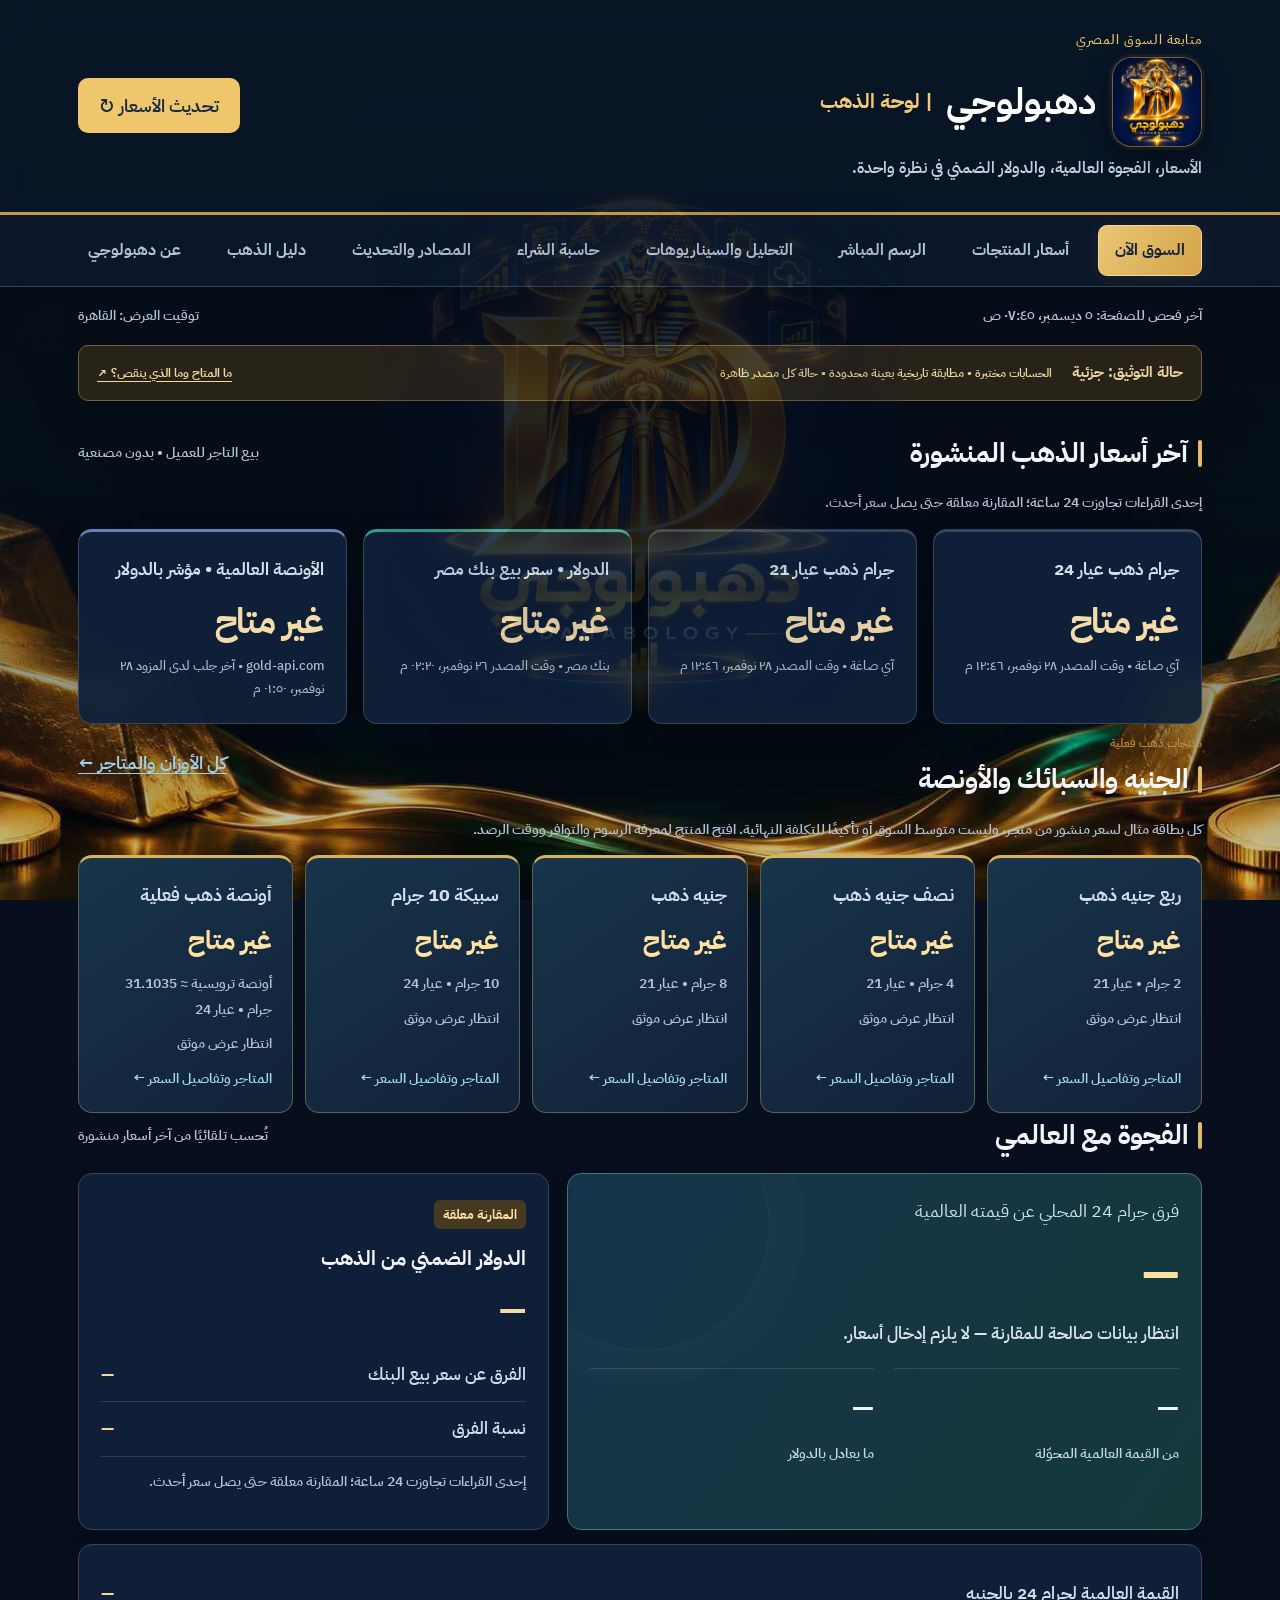
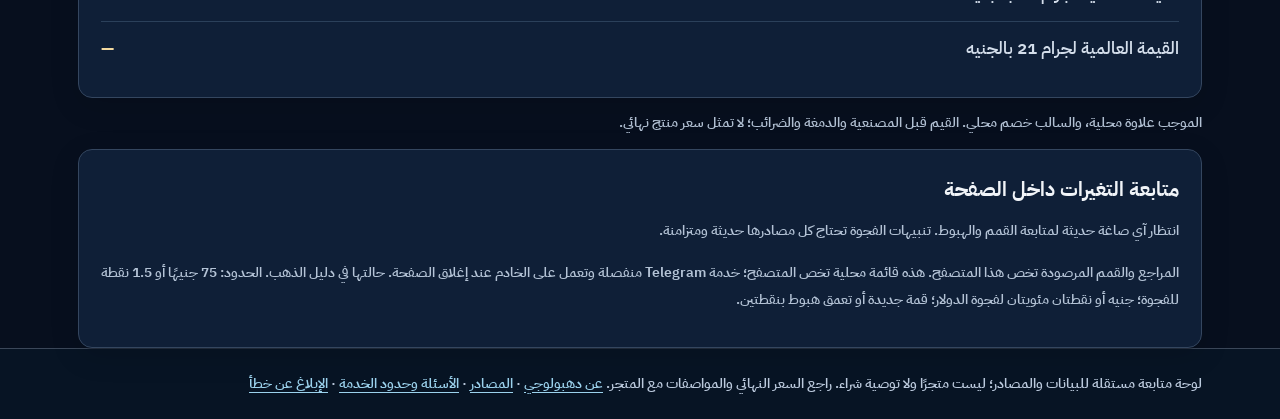
<file: index.html>
<!DOCTYPE html><html lang="ar" dir="rtl"><head><meta charset="utf-8"><meta name="viewport" content="width=device-width,initial-scale=1"><title>لوحة الذهب | أسعار الذهب والسبائك والجنيه في مصر</title>
<meta name="description" content="تابع أسعار الذهب في مصر، وربع ونصف الجنيه والجنيه الذهب والسبائك والأونصة، مع مصادر الأسعار والمصنعية وحالة التوثيق والتحديث.">
<link rel="canonical" href="https://ahmedmah1989.github.io/gold-board/">
<meta property="og:title" content="لوحة الذهب | الأسعار والمنتجات والمصادر">
<meta property="og:description" content="سعر الذهب، منتجات حقيقية بأوزانها، وتحليل واضح مع وقت كل مصدر وحدود البيانات.">
<meta property="og:type" content="website"><meta property="og:locale" content="ar_EG"><meta property="og:url" content="https://ahmedmah1989.github.io/gold-board/">
<meta property="og:image" content="https://ahmedmah1989.github.io/gold-board/assets/gold-background.jpg">
<meta name="theme-color" content="#0b1729">
<link rel="stylesheet" href="design.css?v=all-tabs-watermark10"><link rel="stylesheet" href="dark.css?v=about1"><link rel="stylesheet" href="products.css?v=public1"></head><body>
<div class="dahabology-viewport-watermark" aria-hidden="true"><img src="assets/dahabology-original.png" alt="" decoding="async"></div>
<header><div class="wrap head"><div><div class="eyebrow">متابعة السوق المصري</div><div class="dahabology-identity"><span class="dahabology-logo-frame"><img src="assets/dahabology-original.png" alt="شعار دهبولوجي الأصلي" width="78" height="78"></span><h1>دهبولوجي <span style="font-size:.55em;color:var(--gold-bright)">| لوحة الذهب</span></h1></div><p>الأسعار، الفجوة العالمية، والدولار الضمني في نظرة واحدة.</p></div><button id="refresh" type="button">تحديث الأسعار ↻</button></div></header>
<nav aria-label="أقسام المنصة"><div class="wrap" role="tablist" aria-label="مساحات العمل"><a href="#market" role="tab" data-tab="market" id="tab-market" aria-controls="panel-market">السوق الآن</a><a href="#products" role="tab" data-tab="products" id="tab-products" aria-controls="panel-products">أسعار المنتجات</a><a href="#live" role="tab" data-tab="live" id="tab-live" aria-controls="panel-live">الرسم المباشر</a><a href="#analysis" role="tab" data-tab="analysis" id="tab-analysis" aria-controls="panel-analysis">التحليل والسيناريوهات</a><a href="#calculator" role="tab" data-tab="calculator" id="tab-calculator" aria-controls="panel-calculator">حاسبة الشراء</a><a href="#sources" role="tab" data-tab="sources" id="tab-sources" aria-controls="panel-sources">المصادر والتحديث</a><a href="#guide" role="tab" data-tab="guide" id="tab-guide" aria-controls="panel-guide">دليل الذهب</a><a href="#about" role="tab" data-tab="about" id="tab-about" aria-controls="panel-about">عن دهبولوجي</a></div></nav>
<main class="wrap"><div class="status" role="status" aria-live="polite"><span id="fetchStatus">تحميل الأسعار تلقائيًا…</span><span>توقيت العرض: القاهرة</span></div>
<div class="coverage-strip"><b>حالة التوثيق: جزئية</b><span>الحسابات مختبرة • مطابقة تاريخية بعينة محدودة • حالة كل مصدر ظاهرة</span><a href="#coverage">ما المتاح وما الذي ينقص؟ ↗</a></div><div id="panel-market" data-panel="market" role="tabpanel" aria-labelledby="tab-market"><section id="prices"><div class="section-head"><h2>آخر أسعار الذهب المنشورة</h2><span class="small">بيع التاجر للعميل • بدون مصنعية</span></div><p id="marketFreshness" class="notice" role="status">فحص أوقات المصادر…</p><div class="cards">
<article class="card"><div class="label">جرام ذهب عيار 24</div><div class="number" id="price24">—</div><div class="source-time" id="time24">آي صاغة • في انتظار المصدر</div></article>
<article class="card"><div class="label">جرام ذهب عيار 21</div><div class="number" id="price21">—</div><div class="source-time" id="time21">آي صاغة • في انتظار المصدر</div></article>
<article class="card"><div class="label">الدولار • سعر بيع بنك مصر</div><div class="number" id="priceBank">—</div><div class="source-time" id="timeBank">سعر النقد المنشور • في انتظار المصدر</div></article>
<article class="card"><div class="label">الأونصة العالمية • مؤشر بالدولار</div><div class="number" id="priceOunce">—</div><div class="source-time" id="timeOunce">في انتظار المصدر</div></article></div></section>
<section id="retailOverview"><div class="section-head"><div><span class="eyebrow">منتجات ذهب فعلية</span><h2>الجنيه والسبائك والأونصة</h2></div><a href="#products">كل الأوزان والمتاجر ←</a></div><p class="notice">كل بطاقة مثال لسعر منشور من متجر، وليست متوسط السوق أو تأكيدًا للتكلفة النهائية. افتح المنتج لمعرفة الرسوم والتوافر ووقت الرصد.</p><div id="productSummary" class="product-summary-grid" aria-live="polite"><p class="notice">تحميل أسعار المنتجات من صفحات المتاجر…</p></div></section><section id="comparison"><div class="section-head"><h2>الفجوة مع العالمي</h2><span class="small">تُحسب تلقائيًا من آخر أسعار منشورة</span></div><div class="compare">
<article class="box hero"><h3>فرق جرام 24 المحلي عن قيمته العالمية</h3><div class="number" id="gapEGP">—</div><p id="gapMeaning">جاري تجهيز المقارنة تلقائيًا…</p><div class="stats"><div class="stat"><b id="gapPercent">—</b><span class="muted">من القيمة العالمية المحوّلة</span></div><div class="stat"><b id="gapUSD">—</b><span class="muted">ما يعادل بالدولار</span></div></div></article>
<article class="box"><span class="badge" id="qualityBadge">التحقق من المصادر</span><h3>الدولار الضمني من الذهب</h3><div class="number" id="implied">—</div><div class="line"><span>الفرق عن سعر بيع البنك</span><b id="fxGap">—</b></div><div class="line"><span>نسبة الفرق</span><b id="fxPercent">—</b></div><p class="notice" id="qualityText">تظهر حالة التوقيت فور وصول البيانات.</p></article></div>
<div class="box" style="margin-top:14px"><div class="line"><span>القيمة العالمية لجرام 24 بالجنيه</span><b id="global24">—</b></div><div class="line"><span>القيمة العالمية لجرام 21 بالجنيه</span><b id="global21">—</b></div></div><p class="notice">الموجب علاوة محلية، والسالب خصم محلي. القيم قبل المصنعية والدمغة والضرائب؛ لا تمثل سعر منتج نهائي.</p></section>
<section class="box" aria-labelledby="alertsHeading"><h3 id="alertsHeading">متابعة التغيرات داخل الصفحة</h3><p id="alertStatus" class="notice">انتظار بيانات حديثة ومتزامنة لتقييم شروط التنبيه.</p><ul id="localAlerts" class="plain" aria-live="polite"></ul><p class="notice">المراجع والقمم المرصودة تخص هذا المتصفح. هذه قائمة محلية تخص المتصفح؛ خدمة Telegram منفصلة وتعمل على الخادم عند إغلاق الصفحة. حالتها في دليل الذهب. الحدود: 75 جنيهًا أو 1.5 نقطة للفجوة؛ جنيه أو نقطتان مئويتان لفجوة الدولار؛ قمة جديدة أو تعمق هبوط بنقطتين.</p></section></div><div id="panel-live" data-panel="live" role="tabpanel" aria-labelledby="tab-live" hidden><section id="live"><div class="section-head"><div><span class="eyebrow">مصدر خارجي مباشر</span><h2>رسم الذهب العالمي — TradingView</h2></div><span class="badge">OANDA:XAUUSD</span></div><p id="liveChartStatus" class="notice">يُحمّل الرسم عند فتح هذا التبويب.</p><div class="live-chart-shell"><div id="liveChartEmbed" class="tradingview-widget-container" style="height:100%;width:100%"><div class="tradingview-widget-container__widget" style="height:calc(100% - 32px);width:100%"></div><div class="tradingview-widget-copyright"><a href="https://www.tradingview.com/symbols/XAUUSD/?exchange=OANDA" target="_blank" rel="noopener nofollow">Gold / US Dollar by TradingView ↗</a></div></div></div><div class="box"><h3>الرسم المباشر والحسابات المحلية</h3><p>الرسم يُحدّث من TradingView، وله مزود ورمز وتوقيت مستقل. حسابات الفجوة تستخدم Gold API وبنك مصر وآي صاغة كما هو موضح في المصادر؛ لا نستخرج قيم الحساب من الرسم المضمّن، وقد تختلف الأسعار بين المزودين.</p><p>لا نفترض أن كل رمز بلا تأخير؛ راجع حالة البيانات داخل الرسم. <a href="https://www.tradingview.com/widget-docs/faq/data/" target="_blank" rel="noopener">شرح TradingView لتوقيت البيانات ↗</a></p></div></section></div><div id="panel-analysis" data-panel="analysis" role="tabpanel" aria-labelledby="tab-analysis" hidden><section id="analysis" class="analytics"><div class="eyebrow" style="color:var(--gold)">تحليل السوق</div><h2>الرسم البياني وقراءة الاتجاه</h2><p class="audit-note">سلسلة أسعار مرجعية يومية لقراءة الاتجاه والتذبذب. الرسم والمؤشرات بتاريخ آخر قراءة يومية؛ الأسعار المحلية والدولار الضمني في أعلى الصفحة بوقت كل مصدر.</p>  <p class="notice" id="historyQuality">فحص تغطية السلسلة اليومية…</p><details><summary>نتيجة تدقيق البيانات التاريخية</summary><p id="historyAuditStatus">تحميل سجل التدقيق…</p><a href="data/audit.json" target="_blank" rel="noopener">تفاصيل الحسابات والعينة وتواريخها ↗</a></details><h3 style="margin-top:20px">سعر الأونصة خلال آخر 12 شهر</h3>
  <div class="chart"><div id="chart">بجيب البيانات…</div>
    <div class="legend"><span><i class="sw" style="border-color:var(--gold)"></i>السعر اليومي</span><span><i class="sw" style="border-color:var(--teal); border-top-style:dashed"></i>متوسط 200 يوم</span><span><i class="sw" style="border-color:var(--bad); border-top-style:dotted"></i>متوسط 50 يوم</span></div>
  </div>  <div class="signal" id="signal" aria-live="polite">
    <div class="head" id="sigHead">بجهّز القراءة…</div>
    <p id="sigText"></p>
    <ol class="plan" id="plan"></ol>
  </div>

  <h2>قراءة المؤشرات وأساسها</h2>
  <p>ثلاث قراءات استرشادية. جنب كل واحدة نتيجتها، وتحتها نوع الأساس اللي قايم عليه: «حساب مباشر» أو «مدعوم بأبحاث» أو «رأي محللين» أو «حد تقديري».</p>
  <ul class="checks">
    <li><h3>سعر التاجر قريب من القيمة العالمية المحوّلة؟ <span class="tag none" id="t1">—</span></h3><p id="c1"></p>
      <span class="ev">حساب مباشر من السعر العالمي والدولار، وحدود 2% و4% تقديرية</span></li>
    <li><h3>اتجاه السعر (متوسط 50 و200 قراءة يومية) <span class="tag none" id="t2">—</span></h3><p id="c2"></p>
      <span class="ev">وصف اتجاه من السلسلة المرجعية؛ ليس اختبارًا لاستراتيجية تداول</span></li>
    <li><h3>توقعات المحللين لسنة 2027 <span class="tag none" id="t3">—</span></h3><p id="c3"></p>
      <span class="ev">آراء بآجال مختلفة؛ لا يدخل الرقم غير الموثق في الحساب</span></li>
  </ul>

<div hidden><input id="loc"><input id="bud"><b id="f21"></b><b id="diff"></b><b id="gramsLegacy"></b></div>  <h2>النطاقات: السعر ممكن يروح فين؟</h2>
  <p>تلات طرق مستقلة، كل واحدة بتجاوب على سؤال مختلف. التحويل لعيار 21 يوضح سعر الدولار وتاريخ المرجع المستخدم، ولا يشمل علاوة السوق أو رسوم المنتج.</p>
  <ul class="rng" id="rngBox"><li>بجيب البيانات التاريخية…</li></ul>

  <h2>قراءة السوق</h2>
  <p>الأرقام هنا من سلسلة أسعار مرجعية يومية، باستبعاد السبت والأحد فقط؛ لم يُطبّق تقويم مستقل لعطلات البورصات. القيم ليست إغلاقات رسمية موثقة. دي قراءة مرجعية يومية وليست أعلى أو أقل سعر خلال الجلسة؛ القمم والقيعان قد تختلف عن مصادر أخرى. <span class="prog" id="prog"></span></p>

  <h3 style="margin-top:16px">مقارنة الفترات</h3>
  <div class="tblw"><table class="per">
    <thead><tr><th>من</th><th>الأونصة وقتها</th><th>التغير</th><th>عيار 21 (قيمة عالمية) وقتها</th><th>التغير</th></tr></thead>
    <tbody id="perBody"><tr><td colspan="6">بجيب البيانات…</td></tr></tbody>
  </table></div>
  <p class="muted-note" id="perNote"></p>

  <h3 style="margin-top:20px">مؤشرات</h3>
  <ul class="ind">
    <li><b id="iA50">—</b><span>متوسط آخر 50 قراءة يومية. السعر فوقه = الاتجاه القريب طالع.</span></li>
    <li><b id="iA200">—</b><span>متوسط آخر 200 قراءة يومية. السعر فوقه = الاتجاه الطويل طالع.</span></li>
    <li><b id="iHL">—</b><span>أقل وأعلى سعر يومي في آخر 12 شهر.</span></li>
    <li><b id="iDD">—</b><span>هبوط آخر سعر مرجعي يومي عن أعلى قراءة في 12 شهر.</span></li>
    <li><b id="iMDD">—</b><span>أكبر هبوط من قمة لقاع حصل خلال الـ 12 شهر.</span></li>
    <li><b id="iVol">—</b><span>التذبذب السنوي (من آخر 60 قراءة يومية). كل ما يكبر، الحركة أعنف.</span></li>
  </ul>



<div hidden><input id="oz"><input id="usd"></div><h2>متابعة الهبوط المحلي من المراجع المحفوظة</h2><div class="box"><div class="line"><span>عيار 24 — المرجع المحفوظ 7,735 جنيه</span><b id="reference24">—</b></div><div class="line"><span>عيار 21 — المرجع المحفوظ 6,767 جنيه</span><b id="reference21">—</b></div><p class="notice">مرجعان وردا من المستخدم؛ لم يُوثّق تاريخ تسجيلهما أو مصدرهما. الهبوط منهما حساب مقارنة فقط، وليس إثباتًا لقمة تاريخية للسوق.</p></div>  <h2>توقعات المحللين والبنوك — سجل المصادر والتدقيق</h2>
  <p>حالة التوثيق موضحة بجوار كل مصدر؛ الأرقام ذات آجال مختلفة ولا تدخل قرار شراء آلي. دي آراء منسوبة لمصادرها، وليست ضمانًا أو إجماعًا صالحًا لكل الآجال. البنوك بتراجع أرقامها باستمرار. القائمة دي مش بتتحدث لوحدها.</p>
  <p class="muted-note" id="fcAge"></p>
  <ul class="fc">
<li><div class="who">UBS <span class="audit verified">تحقق جزئي من المصدر الرسمي</span></div>
      <div>المصدر الرسمي يؤكد مستهدف <b>5,400 دولار لسبتمبر 2027</b>، ويذكر مستوى 4,000 دولار في سياق إضافة انكشاف. بقية درجات التوقعات الواردة في النسخة القديمة (4,600 و5,000 و5,200) محفوظة للمراجعة ولم أجد توثيقها في الصفحة المفتوحة.</div>
      <div>تاريخ المقال: 20 أكتوبر 2026؛ مراجعة المصدر 11 نوفمبر 2026. <a href="https://www.ubs.com/global/en/wealthmanagement/insights/marketnews/article.3875359.html" target="_blank" rel="noopener">المصدر</a></div></li>
<li><div class="who">Bank of America <span class="audit verified">تطابق مع تقرير Kitco المؤرخ — مصدر ثانوي</span></div>
      <div>متوسط الربع الأخير 2026: <b>4,000</b>. متوسط 2027: <b>4,813</b>.</div>
      <div>تقرير 12 أكتوبر 2026. <a href="https://www.kitco.com/news/article/2026-10-12/gold-price-needs-dovish-fed-or-renewed-debasement-fears-reverse-its" target="_blank" rel="noopener">المصدر</a></div></li>
<li><details><summary>استطلاع رويترز (30 محلل وتاجر) — سجل قيد التحقق، غير معتمد للحساب</summary><div class="who">استطلاع رويترز (30 محلل وتاجر) <span class="audit pending">تعذر الوصول للمستند — قيد التحقق</span></div>
      <div>متوسط 2026: <b>4,495 دولار</b>. متوسط 2027: <b>4,650 دولار</b>.</div>
      <div>منشور 27 أكتوبر 2026. <a href="https://www.reuters.com/world/china/strong-dollar-high-yields-drag-gold-outlook-central-bank-demand-lends-support-2026-10-27/" target="_blank" rel="noopener">المصدر</a></div></details></li>
<li><details><summary>Goldman Sachs — سجل قيد التحقق، غير معتمد للحساب</summary><div class="who">Goldman Sachs <span class="audit pending">المصدر رفض الطلب — قيد التحقق</span></div>
      <div>نهاية 2026: <b>4,150</b> (بدل 4,650). نهاية 2027: <b>4,800</b> (بدل 5,400). سيناريو أسوأ لو الفيدرالي رفع الفايدة تاني: حوالي <b>4,660</b> نهاية 2027.</div>
      <div>تقرير 5 نوفمبر 2026. <a href="https://finance.yahoo.com/markets/commodities/articles/goldman-sachs-cuts-gold-price-145146563.html" target="_blank" rel="noopener">المصدر</a></div></details></li>
</ul>

  <h2>المنهجية: كل قاعدة وأساسها</h2>
  <ul class="plain">
    <li><strong>القيمة العالمية المحوّلة (حساب مباشر):</strong> الأونصة × الدولار ÷ 31.1034768 جرام × 0.875 (نقاوة عيار 21). ده سعر الخام من غير مصنعية ولا دمغة.</li>
    <li><strong>حدود علاوة التاجر 2% و4% (حد تقديري):</strong> حدود وصفية اختيرت للواجهة وليست معيارًا مثبتًا للسعر العادل. لا تثبت جودة العرض أو شمول رسومه.</li>
    <li><strong>المتوسطات وقراءة الاتجاه:</strong> توجد أبحاث عن متابعة الاتجاه، لكن نتيجة استراتيجية على مؤشر أو سلع لا تثبت صلاحيتها للذهب المصري. اللوحة تعرض متوسط 50 و200 قراءة مرجعية، ولا تنفذ استراتيجية شراء. <a href="https://mebfaber.com/white-papers/" target="_blank" rel="noopener">أبحاث المؤلف الأصلية</a></li>
    <li><strong>متوسط 50 قراءة:</strong> مؤشر وصفي للاتجاه القريب. تجاوزه لا يؤكد وحده انعكاس اتجاه السوق.</li>
    <li><strong>دفعات أم مبلغ واحد؟</strong> وجدت Vanguard تفوق الاستثمار مرة واحدة في نحو ثلثي المقارنات التاريخية التي درستها؛ النتيجة تخص أسواق الدراسة وليست اختبارًا مباشرًا للذهب المصري. <a href="https://www.vanguard.co.uk/professional/vanguard-365/financial-planning/financial-well-being/cost-averaging" target="_blank" rel="noopener">بحث Vanguard — المصدر الأصلي</a></li>
    <li><strong>نطاق الشهر الإحصائي (حساب مباشر):</strong> من تذبذب آخر 60 قراءة يومية. بيفترض إن التذبذب هيفضل زي ما هو، والحركات الكبيرة في الواقع بتحصل أكتر من الحساب ده.</li>
    <li><strong>حجم الذهب من المدخرات (رأي محللين):</strong> UBS بتقترح إن الذهب يبقى نسبة محدودة من إجمالي الاستثمارات، بنسبة من خانة الآحاد المتوسطة وفق رأيها المنشور، وليست نسبة مناسبة تلقائيًا لكل شخص، وبتشوف ضعف السعر فرصة لبنائها. <a href="https://www.ubs.com/global/en/wealthmanagement/insights/marketnews/article.3875359.html" target="_blank" rel="noopener">المصدر</a></li>
    <li><strong>البيانات:</strong> المرجع العالمي المتجدد من gold-api.com، والدولار الحالي من سعر بيع النقد المنشور لبنك مصر، والتاريخي اليومي من مشروع currency-api مفتوح المصدر. البيانات التاريخية مرجعية وتحتاج تدقيقًا مستقلًا قبل استخدامها في قرار. التحقق الشكلي والتوقيت لا يضمنان صحة المصدر الخارجي.</li>
  </ul>

  <h2>احتياجات تراجعها قبل قرار الشراء</h2>
  <ul class="plain">
    <li>الفلوس مطلوبة قريبًا لالتزام أساسي. الذهب قد يتراجع وقت احتياجك للبيع؛ احتياج السيولة أهم من قراءة المؤشرات.</li>
    <li>الفلوس سلف أو دين.</li>
    <li>عشان «تعوّض خسارة». متزوّدش فوق الخطة لما السعر ينزل. الخطة بتتحدد قبل الشراء وبتتنفذ زي ما هي.</li>
    <li>مشغولات للادخار. المصنعية مش بترجع عند البيع، فالسبائك والجنيهات أنسب.</li>
  </ul>

  <div class="note">
    <p><strong>حدود اللوحة:</strong> كل اللي هنا قواعد ثابتة مكتوبة قدامك ومصادر منشورة، مش توقع مضمون ولا نصيحة استثمار شخصية. المؤشرات بتوصف اللي حصل، والتوقعات آراء ممكن تغلط. القرار النهائي بتاعك.</p>
    <p>أسعار آي صاغة وبنك مصر من صفحات المصادر المنشورة؛ السعر النهائي وشمول المصنعية يحددهما عرض التاجر.</p>
  </div>
</section></div><div id="panel-calculator" data-panel="calculator" role="tabpanel" aria-labelledby="tab-calculator" hidden><section id="calculator"><div class="section-head"><h2>حاسبة الشراء</h2><span class="small">عيار 21 • بدون مصنعية</span></div><div class="box calculator"><div class="fields"><label>المبلغ المتاح بالجنيه<input id="budget" inputmode="decimal" placeholder="مثال: 100000" autocomplete="off"></label><label>سعر جرام 21 — يُملأ تلقائيًا<input id="dealer" inputmode="decimal" placeholder="انتظار سعر آي صاغة" autocomplete="off"></label></div><div><div class="small">الكمية التقريبية بالمبلغ</div><div class="result" id="grams">—</div><div class="small" id="calculatorNote">تقدر تغيّر سعر الجرام لمقارنة عرض تاجر.</div></div></div></section>
</div><div id="panel-products" data-panel="products" role="tabpanel" aria-labelledby="tab-products" hidden><section id="products"><div class="section-head"><div><span class="eyebrow">المنتج أولًا، ثم السعر</span><h2>أسعار منتجات الذهب</h2></div><span class="badge">عروض منشورة من صفحات أصلية</span></div><p>اختَر المنتج والوزن لعرض ما يخصه فقط. كل سعر لقطعة كاملة بمواصفاتها، مع فصل المصنعية والضريبة والدمغة والتوافر.</p><div class="product-controls" role="group" aria-label="نوع المنتج"><button type="button" data-product-kind="quarter" aria-pressed="false">ربع جنيه</button><button type="button" data-product-kind="half" aria-pressed="false">نصف جنيه</button><button type="button" data-product-kind="pound" aria-pressed="true">جنيه ذهب</button><button type="button" data-product-kind="bars" aria-pressed="false">السبائك</button><button type="button" data-product-kind="ounce" aria-pressed="false">أونصة فعلية</button></div><label id="barWeightControl" class="bar-weight-control" hidden>وزن السبيكة<select id="barWeight" aria-label="وزن السبيكة"><option value="bar10">10 جرام</option></select></label><div class="product-selection-heading"><div><h3 id="selectedProductName">جنيه ذهب</h3><p id="selectedProductSpec" class="notice">8 جرامات • عيار 21</p></div><a id="productPermalink" href="#products/pound">رابط مباشر لهذا المنتج ↗</a></div><p class="notice" id="offersStatus" role="status">تحميل فحص العروض…</p><div id="productOfferCards" class="retail-offer-grid" aria-live="polite"></div><div class="retail-guidance"><strong>قبل الشراء</strong><p>راجع الوزن والعيار والماركة وإجمالي الفاتورة وشمول الرسوم والشحن وشروط إعادة الشراء والتغليف مع المتجر. ظهور سعر أو زر شراء في المصدر لا يثبت حداثة السعر أو التوافر.</p></div><details><summary>جدول التوثيق التفصيلي للمنتج المختار</summary><div class="table-wrap"><table><thead><tr><th>المتجر</th><th>المنتج</th><th>السعر المنشور</th><th>شمول الرسوم</th><th>وقت تسعير المنتج</th><th>آخر رصد</th><th>أهلية المقارنة</th></tr></thead><tbody id="offerRows"></tbody></table></div></details><details><summary>الفرق بين الأونصة العالمية والأونصة الفعلية</summary><p>السعر العالمي مؤشر بالدولار للأونصة الترويسية، التي تساوي 31.1034768 جرامًا. الأونصة الفعلية هنا سبيكة من متجر، وسعرها بالجنيه وفق عرضه. لا نخلطها مع سبيكة مكتوب عليها 31.1 جرام، ولا نحسب ثمنها النهائي بضرب سعر الجرام في الوزن.</p></details><p class="notice">وقت الرصد هو وقت قراءة صفحة المتجر، وليس وقت إصدار سعر جديد. لا نعرض ترتيب الأرخص إلا لعروض نهائية موثقة ومتزامنة لنفس المنتج. المنصة لا تنفذ عمليات شراء ولا تؤكد المخزون.</p><a href="data/offers.json" target="_blank" rel="noopener">بيانات المنتجات ومصادرها كاملة ↗</a></section></div><div id="panel-sources" data-panel="sources" role="tabpanel" aria-labelledby="tab-sources" hidden><section class="platform-intro"><div><span class="eyebrow">افهم السعر قبل القرار</span><h2>الذهب في مصر، من الرقم إلى الصورة الكاملة.</h2><p>تابع السعر، وافهم الفجوة، واقرأ الاتجاه؛ ومع كل معلومة تعرف مصدرها وحدودها.</p></div><div class="intro-links"><a href="#comparison">هل المحلي أعلى من العالمي؟ ←</a><a href="#analysis">السوق اتحرك إزاي؟ ←</a><a href="#sources">الأرقام دي جاية منين؟ ←</a></div></section><section id="sources"><div class="update-grid"><article><h3>الأونصة العالمية</h3><p>فحص Gold API كل دقيقة أثناء فتح الصفحة. الوقت الظاهر هو آخر جلب لدى مزود Gold API من مصدره، وليس توقيت صفقة بورصة مثبتًا.</p></article><article><h3>آي صاغة وبنك مصر</h3><p>جمع خلفي مستهدف كل 5 دقائق وقد يتأخر؛ الصفحة تفحص آخر لقطة كل دقيقة. البنك قد لا يصدر سعرًا جديدًا عند كل فحص.</p></article><article><h3>الرسم والتحليل</h3><p>TradingView يحدث الرسم المضمّن وفق مصدره وحالة السوق. الرسم التحليلي والمتوسطات من قراءات يومية، ولا تتحول إلى بيانات لحظية.</p></article></div><div class="section-head"><h2>المصادر والتوقيت</h2><span class="small" id="collectedAt">—</span></div><div class="box table-wrap"><table><thead><tr><th>المصدر</th><th>سعر الشراء</th><th>سعر البيع</th><th>وقت السعر / المزود</th><th>آخر جلب</th><th>حالة القراءة</th></tr></thead><tbody id="sourceRows"><tr><td colspan="6">تحميل المصادر…</td></tr></tbody></table></div><div class="source-directory"><article><span class="source-type">السوق المحلي</span><h3>آي صاغة</h3><p>بيع وشراء عياري 24 و21، مع وقت النشر. سعر الجرام لا يثبت التكلفة النهائية لمنتج بالمصنعية.</p><a target="_blank" rel="noopener" href="https://market.isagha.com/prices">جدول الأسعار الأصلي ↗</a></article><article><span class="source-type">الدولار المستخدم بالحساب</span><h3>بنك مصر</h3><p>سعر بيع الدولار النقدي المنشور. ليس متوسط المركزي أو سعرًا منسوبًا لبنك آخر.</p><a target="_blank" rel="noopener" href="https://www.banquemisr.com/CAPITAL-MARKETS/Exchange-Rates-and-Currencies">أسعار البنك الرسمية ↗</a></article><article><span class="source-type">سعر الأونصة المرجعي</span><h3>Gold API</h3><p>السعر العالمي ووقت تحديثه كما يعيدهما المزود. سعر مرجعي وليس عرض صفقة مضمون التنفيذ.</p><a target="_blank" rel="noopener" href="https://api.gold-api.com/price/XAU">بيانات الأونصة الخام ↗</a></article><article><span class="source-type">الرسم والتحليل التاريخي</span><h3>Currency API</h3><p>قراءات مرجعية يومية. المطابقة الشاملة مع مصدر مستقل لم تكتمل؛ ليست إغلاقات بورصة موثقة.</p><a target="_blank" rel="noopener" href="https://github.com/fawazahmed0/exchange-api">توثيق المصدر وطريقة الوصول ↗</a></article></div><div class="data-access"><div><h3>افتح لقطة البيانات التي تستخدمها المنصة</h3><p>القيم وأوقات النشر والجلب وحالة المصادر. الأونصة قد تُحدّث مباشرة بعد تحميل هذه اللقطة.</p></div><a href="data/quotes.json" target="_blank" rel="noopener">عرض لقطة البيانات ↗</a></div><p class="notice">وقت آي صاغة وبنك مصر كما تنشره الصفحة. وقت Gold API يعني آخر جلب لدى المزود من مصدره، وفق توثيقه، وليس وقت صفقة بورصة. آخر جلب يخص جمع المنصة للبيانات. ثبات وقت البنك قد يعني أنه لم ينشر سعرًا جديدًا. جمع الأسعار المحلية والبنك مستهدف كل 5 دقائق وقد يتأخر؛ فحص الصفحة كل دقيقة.</p><details><summary>حالة المصادر الأخرى والتنبيهات</summary><p>الأهلي والمركزي: يجري فحص الصفحات الرسمية وتظهر النتيجة في الجدول؛ لا يُنسب سعر بديل إليهما. TradingView للرسم المباشر فقط، وInvesting استُخدم لعينة تدقيق تاريخية يدوية وليس تغذية لحظية للحسابات. TickerChart غير موصول. عروض المتاجر في أسعار المنتجات، وحالة المراقبة الإدارية في دليل الذهب.</p></details></section>
</div><div id="panel-guide" data-panel="guide" role="tabpanel" aria-labelledby="tab-guide" hidden><section id="coverage"><div class="section-head"><h2>خريطة التغطية — ما الموجود وما الذي ينقص؟</h2></div><div class="coverage-grid"><article><span class="badge good">متاح</span><h3>الأسعار والحسابات الأساسية</h3><p>عيارا 24 و21، بنك مصر، الأونصة، الفجوة، الدولار الضمني، حاسبة المبلغ وأوقات المصادر.</p></article><article><span class="badge">تحقق جزئي</span><h3>التحليل والتوقعات</h3><p>الرسم والمتوسطات والهبوط والتذبذب من سلسلة مرجعية تحتاج مطابقة مستقلة؛ التوقعات لها حالات توثيق منفصلة.</p></article><article><span class="badge">تغطية جزئية</span><h3>المنتجات والخدمات الإضافية</h3><p>Telegram موصول وحالته ظاهرة. ربع ونصف الجنيه والجنيه والسبائك والأونصة الفعلية بصفحاتها الأصلية؛ الرسوم الناقصة والتوافر ظاهرين دون ترتيب مضلل. الأهلي والمركزي غير متاحين من القراءة الرسمية الحالية؛ لا توجد مقارنة نهائية بين ثلاثة متاجر مستوفية للشروط.</p></article></div></section><section id="faq"><div class="section-head"><h2>أسئلة الذهب — دليل سريع للمعلومة</h2></div><details><summary>سعر الذهب كام، وأقدر أبيع ذهبي بكام؟</summary><p>البطاقات تعرض بيع التاجر للعميل. سعر شراء التاجر منك موجود منفصلًا في جدول المصادر. لا تفترض أن السعرين متساويان.</p></details><details><summary>إيه الدولار الضمني؟ وهل أقدر أشتري دولار بالسعر ده؟</summary><p>قسمة سعر جرام 24 المحلي على قيمته العالمية بالدولار. مؤشر مستنتج من الذهب وليس سعر صرف قابلًا للتنفيذ.</p></details><details><summary>المصنعية والدمغة والضريبة داخلين في الأرقام؟</summary><p>حسابات المقارنة والجرامات لا تشملها. نحتاج عرضًا نهائيًا معلنًا للمنتج لتحديد تكلفته؛ لا نقدّر السعر النهائي للجنيه الذهب بضرب الجرام في الوزن.</p></details><details><summary>أعرف منين السعر حديث؟</summary><p>تحت كل بطاقة وقت المصدر، وفي الجدول وقت الجلب منفصلًا. شارة المقارنة تميز القراءات المتزامنة عن الحساب الاسترشادي. تحديث الصفحة لا يعني صدور سعر جديد من البنك.</p></details><details><summary>المتوسطات والنطاقات بتحدد القاع؟</summary><p>تصف الحركة التاريخية والافتراضات الحسابية ولا تضمن اتجاهًا أو قاعًا. التوقعات آراء مؤرخة، وحالة توثيق كل جهة ظاهرة معها.</p></details><details><summary>الجنيه الذهب أرخص فين؟ وهل فيه تنبيهات؟</summary><p>في أسعار المنتجات تجد ربع ونصف الجنيه والجنيه والسبائك والأونصة، مع الرسوم وحالة التوثيق. تنبيهات Telegram الحالية للإدارة فقط؛ اشتراك الزوار لم يُفعّل. لا نعلن الأرخص عند غياب عروض نهائية متزامنة لنفس المنتج.</p></details><details><summary>أقدر أشتري من المنصة أو أشترك في التنبيهات؟</summary><p>المنصة للمتابعة وعرض المصادر؛ الشراء والسعر النهائي لدى المتجر صاحب العرض. تنبيهات الزوار لم تُفعّل؛ قناة Telegram الحالية تخص الإدارة فقط.</p></details><details><summary>هل كل الأسعار المعروضة نهائية وشاملة المصنعية؟</summary><p>سعر الجرام في السوق بدون مصنعية. عروض المنتجات تسجل ما أعلنه المتجر؛ إذا لم يتأكد شمول رسوم أو وقت السعر يظهر ذلك بجوار العرض. لا يعني جمع الصفحة الآن أن المتجر أصدر السعر الآن.</p></details><details><summary>إزاي أبلّغ عن رقم أو مصدر فيه مشكلة؟</summary><p><a href="https://github.com/ahmedmah1989/gold-board/issues/new" target="_blank" rel="noopener">أرسل ملاحظة عن البيانات ↗</a>. البلاغ يفتح على GitHub وقد يحتاج حسابًا ويكون ظاهرًا للعامة؛ لا تكتب معلومات شخصية أو مفاتيح سرية.</p></details><details><summary>هل المنصة تطلب بيانات شخصية؟</summary><p>قراءة الأسعار والحاسبة لا تحتاج حسابًا أو بيانات تواصل. مراجع التنبيهات المحلية تُحفظ في متصفحك. جلب الأونصة يتصل من متصفحك بمزوّد Gold API، والرسم المباشر بخدمة TradingView الخارجية، كما تفتح روابط المنتجات مواقع المتاجر.</p></details><details><summary>أشتري دلوقتي ولا أستنى؟</summary><p>المنصة تعرض السعر والفجوة والاتجاه وحدود البيانات، ولا تصدر قرار شراء آليًا. غياب توثيق المصدر أو التكاليف النهائية يعني أن المعروض وحده لا يكفي لحسم القرار.</p></details></section><details id="ownerMonitor"><summary>حالة المراقبة الإدارية للمنصة</summary><p>تنبيهات Telegram الحالية تخص قناة إدارة المنصة. لا يوجد اشتراك تلقائي للزوار، وفتح رابط البوت لا يسجلهم في التنبيهات.</p><section class="box"><h3>قناة المراقبة الإدارية</h3><p id="telegramStatus" role="status">تحميل حالة التشغيل…</p><p id="telegramConnection" class="notice"></p><p>الفحص مستهدف كل خمس دقائق عبر الخادم وقد يتأخر. لا يلزم إبقاء الصفحة مفتوحة. لا تُرسل رسالة عند غياب شرط مهم. القمم والهبوط المحلي يحتاجان سعر آي صاغة في آخر خمس دقائق؛ تنبيهات الفجوة تحتاج تزامن آي صاغة والبنك والأونصة وحداثتها.</p><details><summary>شروط الرسائل وماذا تعني القمم؟</summary><ul><li>تغير فجوة الذهب بمقدار 75 جنيهًا أو 1.5 نقطة مئوية من مرجع آخر تنبيه.</li><li>تغير فجوة الدولار الضمني بجنيه أو نقطتين مئويتين.</li><li>قمة جديدة في السجل المرصود منذ التفعيل، أو تعمق الهبوط بنقطتين مئويتين.</li><li>أول مرجع لكل نوع صامت. ثبات وقت سعر البنك قد يؤخر تنبيهات الفجوة، لكنه لا يعطل مراقبة القمم المحلية عند حداثة آي صاغة. وقت الجلب لا يستبدل وقت السعر.</li><li>الرسائل مخصصة لمحادثة المالك المتصلة؛ فتح رابط البوت وحده لا يفعّل اشتراكًا لكل زائر.</li></ul></details><a href="https://t.me/goldmodybot" target="_blank" rel="noopener">قناة إدارة المتابعة ↗</a></section></details><section id="method"><h2>طريقة الحساب وحدود البيانات</h2><details><summary>المعادلات المستخدمة</summary><ul><li>جرام 24 بالدولار = سعر الأونصة ÷ 31.1034768.</li><li>القيمة العالمية بالجنيه = جرام 24 بالدولار × سعر بيع الدولار في بنك مصر.</li><li>الفجوة = بيع عيار 24 المحلي − القيمة العالمية بالجنيه؛ نسبتها محسوبة على القيمة العالمية.</li><li>الدولار الضمني = بيع جرام 24 المحلي ÷ قيمته العالمية بالدولار.</li><li>نقاوة عيار 21 = 21 ÷ 24. المقارنة لا تشمل رسوم المنتج النهائي.</li></ul></details><details><summary>كيف تقرأ حالة المقارنة؟</summary><p>«متزامنة» عندما تكون أوقات المصادر في آخر 5 دقائق والفارق بينها لا يتجاوز 5 دقائق. خلاف ذلك تُعرض المقارنة كحساب استرشادي من آخر أسعار منشورة، مع أوقاتها، ولا تعتبر إشارة لحظية. تُحجب المقارنة عند فقد مصدر أو وقت تسعير، أو إذا تجاوز عمر أي قراءة 24 ساعة أو كان توقيتها في المستقبل بأكثر من دقيقتين.</p><p>صحة الحساب لا تضمن صحة مصدر خارجي أو إمكانية تنفيذ صفقة. التوقعات محفوظة في قسم التحليل بحالة تدقيق كل مصدر. القمم اليومية محسوبة من السلسلة المرجعية ولا تعني أعلى سعر محلي خلال الجلسة.</p></details></section>
</div><div id="panel-about" data-panel="about" role="tabpanel" aria-labelledby="tab-about" hidden><section id="about" class="about-page" aria-labelledby="about-title"><div class="about-hero"><div class="about-hero-copy"><span class="about-kicker">حكاية الاسم والهوية</span><h2 id="about-title">دهبولوجي… الدهب مش بس سعر، الدهب فهم وقرار.</h2><p>منصة مصرية مستقلة تساعدك تتابع أسعار الذهب، وتقارن بين العيارات والمنتجات، وتفهم حركة السوق والعوامل المؤثرة فيها؛ مع إظهار المصدر ووقت التحديث وحدود كل معلومة.</p><div class="about-name" aria-label="معنى اسم دهبولوجي"><span>دهب</span><b>+</b><span>لوجي</span><b>=</b><strong>علم وفهم الذهب</strong></div></div><figure class="about-logo"><img src="assets/dahabology-original.png" alt="شعار دهبولوجي الأصلي المستوحى من قناع توت عنخ آمون" width="520" height="520"><figcaption>الشعار الأصلي لدهبولوجي</figcaption></figure></div><div class="about-story-grid"><article><span class="about-number">01</span><h3>يعني إيه دهبولوجي؟</h3><p>الاسم بيجمع بين «دهب» واللاحقة «لوجي» المرتبطة بالعلم والمعرفة. المعنى ببساطة: نفهم الدهب قبل ما نشتريه. لأن متابعة الذهب مش مجرد رقم للجرام؛ هي فهم للسوق، ومقارنة بين الخيارات، ومعرفة لما وراء حركة السعر.</p></article><article><span class="about-number">02</span><h3>ليه قناع توت عنخ آمون؟</h3><p>القناع واحد من أشهر الرموز الذهبية للحضارة المصرية، ويجسد براعة المصري القديم في صياغة الذهب وتقدير قيمته. اخترناه ليربط عراقة الذهب في مصر بمعرفة السوق الحديث: القناع يرمز لأصل الحكاية، ودهبولوجي تساعدك تفهم امتدادها اليوم.</p></article></div><section class="about-mission" aria-labelledby="mission-title"><div><span class="about-kicker">رسالتنا</span><h3 id="mission-title">نحو معلومة أوضح وقرار أكثر وعيًا</h3><p>هدفنا إننا ما نعرضلكش رقم وخلاص. بنرتب البيانات ونوضح مصدرها وتوقيتها وطريقة حسابها، علشان تقدر تقارن وتفهم بنفسك.</p></div><blockquote>«من ذهب التاريخ إلى معرفة تصنع القرار.»</blockquote></section><section aria-labelledby="services-title"><div class="section-head"><h2 id="services-title">إيه اللي بتقدمه دهبولوجي؟</h2></div><div class="about-services"><article><span aria-hidden="true">◈</span><h3>متابعة الأسعار</h3><p>أسعار الذهب المحلية والعالمية مع وقت كل مصدر وحالة حداثته.</p></article><article><span aria-hidden="true">◈</span><h3>المقارنة والحساب</h3><p>مقارنة العيارات والمنتجات، والفجوة مع العالمي، وحاسبة شراء استرشادية.</p></article><article><span aria-hidden="true">◈</span><h3>قراءة الاتجاه</h3><p>رسوم ومؤشرات وسيناريوهات تساعد على فهم الحركة التاريخية دون ادعاء التنبؤ.</p></article><article><span aria-hidden="true">◈</span><h3>توثيق المصدر</h3><p>روابط للمصادر الأصلية وشرح لطريقة الجمع والحساب وما ينقص كل قراءة.</p></article></div></section><section class="about-principles" aria-labelledby="principles-title"><div class="section-head"><h2 id="principles-title">مبادئنا وحدود المعلومات</h2></div><div class="about-principles-grid"><article><h3>الشفافية أولًا</h3><p>نوضح المصدر ووقت النشر أو الجلب، ونفصل بين السعر الخام والتكلفة النهائية، ونُظهر حالات النقص أو التعارض بدل إخفائها.</p></article><article><h3>لا نبيع الذهب</h3><p>دهبولوجي منصة معلومات ومتابعة، وليست متجرًا أو وسيطًا. السعر والمواصفات والتوافر والتنفيذ مسؤولية الجهة البائعة.</p></article><article><h3>ليست توصية استثمارية</h3><p>المعلومات والحسابات والمؤشرات للتثقيف والمقارنة فقط، ولا تمثل نصيحة مالية أو دعوة للشراء أو البيع أو ضمانًا للنتائج.</p></article><article><h3>تحقق قبل القرار</h3><p>الأسعار تتغير وقد تتأخر المصادر. راجع السعر النهائي والمصنعية والدمغة والضريبة وشروط إعادة الشراء مع المتجر أو المختص.</p></article></div><div class="about-disclaimer" role="note"><strong>تنبيه مهم</strong><p>أي قرار مالي يظل مسؤوليتك. لا تعتمد على رقم واحد أو مؤشر تاريخي وحده، واستعن بمتخصص مرخّص عندما تحتاج إلى مشورة تناسب ظروفك.</p></div></section></section></div></main><footer><div class="wrap">لوحة متابعة مستقلة للبيانات والمصادر؛ ليست متجرًا ولا توصية شراء. راجع السعر النهائي والمواصفات مع المتجر. <a href="#about">عن دهبولوجي</a> · <a href="#sources">المصادر</a> · <a href="#faq">الأسئلة وحدود الخدمة</a> · <a href="https://github.com/ahmedmah1989/gold-board/issues/new" target="_blank" rel="noopener">الإبلاغ عن خطأ</a></div></footer><script src="services.js?v=products1"></script><script src="alerts.js?v=audit2"></script><script src="tabs.js?v=about1"></script><script src="analytics.js?v=audit1"></script><script src="monitor.js?v=products1"></script></body></html>
</file>
<file: design.css>
@import url('https://fonts.googleapis.com/css2?family=IBM+Plex+Sans+Arabic:wght@400;500;600;700&display=swap');
:root{color-scheme:light;--bg:#f3f5f9;--paper:#fff;--surface:#fff;--ink:#152640;--ink-2:#33445d;--muted:#66758b;--line:#e1e6ef;--teal:#23698b;--gold:#a87c25;--gold-bright:#efc66c;--gold-soft:#fbf3df;--panel:#11233e;--panel-2:#192f4e;--panel-ink:#f7f9fc;--good:#13715c;--good-bg:#e8f5f0;--warn:#8b5e15;--warn-bg:#fff4dc;--bad:#aa414c;--bad-bg:#fceef0;--info:#2e608f;--info-bg:#eef4fb;font-synthesis:none}
*{box-sizing:border-box}html{scroll-behavior:smooth;scroll-padding-top:90px}body{margin:0;background:var(--bg);color:var(--ink);font:16px/1.85 'IBM Plex Sans Arabic',Tahoma,sans-serif}h1,h2,h3,p{margin:0}p{margin:8px 0 14px}h1{font-size:32px;line-height:1.5;font-weight:600}h2{font-size:23px;line-height:1.65;font-weight:600}h3{font-size:17px;line-height:1.7;font-weight:600}a{color:var(--info);text-underline-offset:4px}button,input,select{font:inherit}button,a,input,summary{outline-offset:4px}button:focus-visible,a:focus-visible,input:focus-visible,summary:focus-visible{outline:3px solid #318aa5}button{cursor:pointer}.wrap{max-width:1180px;padding:0 28px;margin:auto}
header{background:#10213b;color:#fff;border-bottom:3px solid var(--gold-bright);position:relative;overflow:hidden;padding:28px 0}header:after{content:'';position:absolute;left:17%;top:-100px;width:350px;height:350px;border:1px solid #ffffff0c;border-radius:50%;pointer-events:none;box-shadow:0 0 0 42px #ffffff03,0 0 0 85px #ffffff02}.head{display:flex;justify-content:space-between;align-items:center;gap:24px;position:relative;z-index:1}header h1{display:flex;align-items:center;gap:13px}.brandmark{display:inline-grid;place-items:center;width:50px;height:50px;background:#efc66c;color:#10213b;border-radius:12px;font:600 29px/1 Georgia,serif;box-shadow:0 3px 18px #0002}.eyebrow{font-size:12px;font-weight:500;color:#bd923f;margin-bottom:5px}.head .eyebrow{color:#efc66c;letter-spacing:1px}header p{margin:7px 0 0;font-size:14px;color:#c1cddd}button{border:1px solid transparent;background:#efc66c;color:#172b45;border-radius:10px;padding:10px 20px;font-weight:600;transition:background .15s}button:hover{background:#f5d58f}button:disabled{opacity:.65;cursor:progress}nav{position:sticky;top:0;z-index:5;background:#fff;border-bottom:1px solid var(--line);box-shadow:0 3px 12px #14233b05}nav .wrap{display:flex;gap:30px;overflow-x:auto}nav a{text-decoration:none;color:#5e6d81;white-space:nowrap;padding:15px 0;font-size:14px;font-weight:500;border-bottom:2px solid transparent}nav a:hover,nav a:focus{color:#142c4b;border-bottom-color:#c69b48}.status{display:flex;justify-content:space-between;gap:18px;padding:16px 0 0;color:var(--muted);font-size:12px}.small,.muted,.notice,.muted-note{font-size:13px;color:var(--muted)}main{padding-bottom:45px}main>section{margin-top:28px}.section-head{display:flex;justify-content:space-between;align-items:center;gap:18px;margin-bottom:15px}.section-head h2{display:flex;align-items:center;gap:10px}.section-head h2:before{content:'';width:4px;height:22px;background:#d7aa51;border-radius:3px}.cards{display:grid;grid-template-columns:repeat(4,minmax(0,1fr));gap:16px}.card,.box,details,.checks li,.ind li,.rng li,.chart,.tblw,.fc{border:1px solid var(--line);border-radius:14px;background:var(--paper)}.card,.box{padding:22px}.card{position:relative;box-shadow:0 5px 20px #172b4504;border-top:3px solid #d8b161}.card:nth-child(3){border-top-color:#30a28e}.card:nth-child(4){border-top-color:#6185b6}.label{color:var(--muted);font-size:14px;font-weight:500}.number{font-size:30px;line-height:1.5;font-weight:600;letter-spacing:-.4px;margin:10px 0;font-variant-numeric:tabular-nums;overflow-wrap:anywhere}.source-time{font-size:12px;color:#748196;line-height:1.75;min-height:40px}.compare{display:grid;grid-template-columns:1.35fr 1fr;gap:18px}.hero{background:#122741;color:#f2f5f9;border-color:#122741;position:relative;overflow:hidden}.hero:after{content:'';position:absolute;left:-50px;top:-75px;width:250px;height:250px;border:1px solid #ffffff0c;border-radius:50%;pointer-events:none;box-shadow:0 0 0 35px #ffffff03}.hero h3{color:#c6d1df;font-size:16px;font-weight:400}.hero .number{font-size:43px;color:#f1cb7c;margin:12px 0 6px}.hero p{color:#dbe3ec;font-size:14px}.hero .muted{color:#b6c6d8}.stats{display:grid;grid-template-columns:1fr 1fr;gap:20px;margin-top:18px}.stat{border-top:1px solid #ffffff20;padding-top:14px}.stat b{display:block;font-size:24px;font-weight:500;font-variant-numeric:tabular-nums}.stat span{font-size:12px}.badge,.tag,.audit,.chk{display:inline-block;border-radius:6px;font-size:12px;font-weight:500;padding:3px 9px;line-height:1.8}.badge{background:var(--warn-bg);color:var(--warn);margin-bottom:12px}.badge.good,.tag.good,.audit.verified,.chk.ok{background:var(--good-bg);color:var(--good)}.tag.warn,.audit.pending,.chk.warn{background:var(--warn-bg);color:var(--warn)}.tag.bad,.chk.bad{background:var(--bad-bg);color:var(--bad)}.tag.none{background:#edf1f6;color:#53647a}.line{display:flex;justify-content:space-between;gap:18px;padding:11px 0;border-bottom:1px solid #edf0f5;font-size:14px}.line:last-child{border-bottom:0}.line b{font-weight:600;white-space:nowrap;font-variant-numeric:tabular-nums}.notice,.muted-note{line-height:1.9;margin:12px 0}.calculator{display:grid;grid-template-columns:1.5fr 1fr;gap:30px;align-items:center}.fields{display:grid;grid-template-columns:1fr 1fr;gap:16px}label{font-size:13px;color:var(--muted)}input{display:block;width:100%;background:#f8f9fc;border:1px solid #d9e1ec;border-radius:8px;padding:12px;margin-top:6px;color:var(--ink);direction:ltr;text-align:right}input:focus{border-color:#3b829e}input:disabled{opacity:.8}.result{font-size:34px;font-weight:600;margin:5px 0}table{width:100%;border-collapse:collapse;text-align:right;font-size:13px;font-variant-numeric:tabular-nums}td,th{padding:13px 15px;border-bottom:1px solid var(--line);min-width:100px}th{font-size:12px;font-weight:500;color:#62738a;background:#f5f7fa}tbody tr:last-child td{border-bottom:0}tbody tr:hover{background:#f9fafc}.table-wrap,.tblw{overflow-x:auto}.table-wrap{padding:0}.tblw{margin:14px 0}table.per{min-width:640px}.up{color:#15705a}.dn{color:#ae4b54}details{padding:17px 20px;margin-top:12px}summary{cursor:pointer;font-weight:500}details p,details li{font-size:14px;color:var(--muted)}footer{border-top:1px solid var(--line);padding:22px 0;color:var(--muted);font-size:12px;background:#edf1f6}
.analytics{padding-top:28px;border-top:1px solid #dce3ec}.analytics>h2{margin-top:30px;padding-top:20px;border-top:1px solid var(--line)}.analytics>h2:first-of-type{border:0;padding:0;margin:0}.analytics>p{font-size:14px;color:#64748a;max-width:100%}.analytics>h3{margin-top:18px;color:#334962}.audit-note{border-right:3px solid #d8b161;padding:12px 16px;background:#fbf8f0;color:#6b674f!important;border-radius:6px;font-size:13px!important;margin:15px 0}.chart{padding:20px;margin-top:12px;box-shadow:0 5px 20px #172b4503}.chart svg{display:block;width:100%;height:auto;max-height:440px;direction:ltr}.legend{display:flex;gap:26px;flex-wrap:wrap;color:#637389;font-size:12px;padding:12px 8px 0}.sw{display:inline-block;vertical-align:middle;width:22px;border-top:3px solid;margin-inline-end:7px}.signal{margin:20px 0 0;padding:16px 20px;border:1px solid #dce5ef;background:#eef3f9;border-radius:10px}.signal .head{font-size:17px;font-weight:600;color:#2d4e73}.signal p{font-size:13px;color:#5d7087;margin:6px 0 0}.plan{margin:10px 0}.checks,.ind,.rng,.fc{list-style:none;padding:0}.checks{display:grid;grid-template-columns:repeat(3,minmax(0,1fr));gap:16px;margin:15px 0}.checks li{padding:20px}.checks h3{font-size:15px;line-height:1.9}.tag{display:table;margin:8px 0}.checks p{font-size:14px;color:#5c6b7e;line-height:1.9}.ev{display:inline-block;margin-top:10px;padding-top:9px;border-top:1px solid #edf0f4;color:#7a8798;font-size:11px;font-weight:400;background:transparent}.rng{display:grid;grid-template-columns:repeat(3,minmax(0,1fr));gap:16px;margin:15px 0}.rng li{padding:20px;border-top:3px solid #d5b477;font-size:14px;color:#607188}.rng h3{font-size:16px;color:var(--ink);margin-bottom:10px}.rng .v{font-weight:500;color:#253f5c;margin-bottom:8px}.ind{display:grid;grid-template-columns:repeat(3,minmax(0,1fr));gap:14px;margin:15px 0}.ind li{padding:18px 20px}.ind b{display:block;color:#22476b;font-size:22px;font-weight:600;margin-bottom:7px}.ind span{font-size:13px;color:#6d7d91}.fc{padding:0 22px;margin:15px 0}.fc li{padding:20px 0;border-bottom:1px solid var(--line);font-size:14px;color:#5c6f85}.fc li:last-child{border-bottom:0}.fc .who{color:#203c60;font-size:17px;font-weight:600;margin-bottom:10px}.audit{margin:4px 8px}.plain{padding-inline-start:22px;color:#62738a;font-size:14px}.plain li{padding:4px 0}.plain strong{font-weight:600;color:#334962}.note{margin-top:24px;border:1px solid var(--line);border-right:3px solid #a1b2c9;background:#f9fafc;border-radius:10px;padding:16px 20px;font-size:13px;color:#68788c}.note p:last-child{margin-bottom:0}.prog{font-size:12px;color:#98722d}.analytics .eyebrow{color:#9a782f}.rows{list-style:none;margin:0;padding:0}.rows li{display:flex;justify-content:space-between;padding:10px 0}
@media(min-width:1500px){.wrap{max-width:1280px}}
body{font-weight:500;background-color:#eef2f8;background-image:radial-gradient(ellipse at 100% 0%,#e8d6a445,transparent 37%),radial-gradient(ellipse at 0% 45%,#6abbb522,transparent 38%),linear-gradient(135deg,#f4f6fb 25%,#edf1f7 100%);background-attachment:fixed}h1,h2,h3,.label,nav a,summary{font-weight:700}.number,.result,.ind b{font-weight:700}.source-time,.notice,.small,.muted,.ev{color:#53647b}.source-time{font-weight:500}.checks p,.rng li,.plain,.fc li{color:#40536d}.platform-intro{display:grid;grid-template-columns:1.4fr 1fr;gap:30px;background:linear-gradient(115deg,#122744,#194763);color:white;padding:28px 30px;border-radius:16px;border:1px solid #ffffff25;box-shadow:0 10px 35px #19304e12}.platform-intro h2{font-size:27px;line-height:1.7;max-width:640px}.platform-intro p{color:#d4dfea;font-size:14px;margin:10px 0 0}.platform-intro .eyebrow{color:#f2ce85}.intro-links{display:flex;flex-direction:column;justify-content:center;gap:10px}.intro-links a{color:#eef6fa;text-decoration:none;background:#ffffff0b;border:1px solid #ffffff20;border-radius:9px;padding:10px 14px;font-size:14px}.intro-links a:hover{border-color:#efc66c;color:#efc66c}.coverage-strip{display:flex;gap:12px 20px;align-items:center;flex-wrap:wrap;padding:13px 18px;border:1px solid #dfd5bd;background:#fffaf0;border-radius:10px;margin-top:16px;font-size:12px;color:#66542d}.coverage-strip a{margin-inline-start:auto;color:#574522;font-weight:700}.coverage-strip b{font-size:13px}.source-directory{display:grid;grid-template-columns:repeat(2,minmax(0,1fr));gap:16px;margin-top:18px}.source-directory article,.coverage-grid article{background:#fff;border:1px solid var(--line);border-radius:12px;padding:22px}.source-type{display:block;font-size:12px;color:#9b742b;font-weight:700;margin-bottom:5px}.source-directory h3{font-size:21px}.source-directory p,.coverage-grid p{font-size:14px;color:#52647b;line-height:1.95}.source-directory a{display:block;font-size:14px;font-weight:700;margin-top:8px}.data-access{display:flex;align-items:center;justify-content:space-between;gap:24px;padding:20px 22px;margin-top:16px;border:1px solid #c9dce5;border-radius:12px;background:#eaf3f8}.data-access p{font-size:13px;color:#4c6379;margin-bottom:0;max-width:700px}.data-access a{font-weight:700;white-space:nowrap}.coverage-grid{display:grid;grid-template-columns:repeat(3,minmax(0,1fr));gap:16px}#faq details[open]{border-color:#acbecf;box-shadow:0 5px 18px #142f4905}#faq details p{font-size:15px;color:#40536d;line-height:2}#faq summary{font-size:16px}#sources table a{font-weight:700}.chart{--bad:#278d80;--teal:#5079aa;--gold:#ae802c}
@media(max-width:750px){.platform-intro,.source-directory,.coverage-grid{grid-template-columns:1fr}.platform-intro{padding:23px}.platform-intro h2{font-size:24px}.data-access{display:block}.data-access a{display:inline-block;margin-top:12px}.coverage-strip a{margin-inline-start:0}}
@media(max-width:900px){.wrap{padding:0 22px}.cards{grid-template-columns:repeat(2,minmax(0,1fr))}.compare{grid-template-columns:1fr 1fr}.checks,.rng{grid-template-columns:1fr}.ind{grid-template-columns:repeat(2,minmax(0,1fr))}.calculator{grid-template-columns:1fr}.hero .number{font-size:35px}}
@media(max-width:600px){.wrap{padding:0 16px}.head{align-items:flex-start;gap:12px}header{padding:22px 0}header h1{font-size:26px}.brandmark{width:42px;height:42px;font-size:24px}header p{font-size:12px;max-width:230px}.head button{padding:9px 12px;font-size:12px}.eyebrow{font-size:11px}nav .wrap{gap:23px}nav a{font-size:13px;padding:13px 0}.section-head{align-items:flex-start}.section-head .small{max-width:140px;font-size:11px}h2{font-size:21px}.cards{gap:11px}.card{padding:16px}.label{font-size:12px}.number{font-size:25px}.source-time{font-size:11px;min-height:58px}.compare,.ind{grid-template-columns:1fr}.box{padding:20px}.hero .number{font-size:40px}.fields{grid-template-columns:1fr}.status{font-size:11px;gap:12px}.chart{padding:10px}.legend{gap:14px;font-size:11px}.fc{padding:0 16px}.fc .who{font-size:16px}.audit{margin-inline-start:0}.line{font-size:13px}.analytics>h2{margin-top:24px}.checks li,.rng li{padding:18px}}





/* Original approved image: crisp header emblem and restrained watermark. */
#panel-market{position:relative;isolation:isolate}
#panel-market::before{content:"";position:absolute;top:0;bottom:0;left:0;right:0;z-index:3;pointer-events:none;background-image:url("./assets/dahabology-original.png");background-repeat:no-repeat;background-position:center 130px;background-size:min(60vw,490px) auto;opacity:.065}
#panel-market>*{position:relative;z-index:1}
.head .dahabology-identity{display:flex;align-items:center;gap:16px}
.head .dahabology-identity h1{margin:0;font-weight:800;line-height:1.45}
.head .dahabology-logo-frame{display:block;position:relative;overflow:hidden;flex:none;width:90px;height:90px;border:1px solid #d6a44e88;border-radius:20px;background:#06132b;box-shadow:0 0 0 3px #d6a44e12,0 8px 24px #0006}
.head .dahabology-logo-frame img{position:absolute;width:100%;height:100%;inset:0;object-fit:cover;display:block}
@media(max-width:600px){
 #panel-market::before{background-position:center 110px;background-size:85vw auto;opacity:.045}
 .head .dahabology-identity{gap:10px}
 .head .dahabology-logo-frame{width:62px;height:62px;border-radius:14px}
 .head .dahabology-identity h1{font-size:clamp(22px,6vw,29px)}
}
@media print{#panel-market::before{opacity:.03}}

/* Explicit image layer ensures watermark displays over opaque market cards. */
#panel-market::before{display:none!important}
#panel-market .dahabology-watermark{position:absolute!important;top:115px;left:50%;transform:translateX(-50%);width:min(65vw,540px);height:auto;z-index:10!important;pointer-events:none!important;display:block!important;opacity:.14}
#panel-market .dahabology-watermark img{display:block;width:100%;height:auto;object-fit:contain}
#panel-market .card > *,#panel-market .box > *,#panel-market .hero > *,#panel-market .chart > *{position:relative;z-index:11}
@media(max-width:600px){#panel-market .dahabology-watermark{top:145px;width:84vw;opacity:.09}}
@media print{#panel-market .dahabology-watermark{opacity:.05}}

/* Brand watermark refinement: original image, optically isolated from data. */
#panel-market .dahabology-watermark{
 top:165px!important;left:50%!important;transform:translateX(-50%)!important;
 width:min(53vw,460px)!important;height:auto!important;
 opacity:.22!important;mix-blend-mode:screen;
 -webkit-mask-image:radial-gradient(ellipse 66% 66% at 50% 47%,#000 37%,transparent 100%);
 mask-image:radial-gradient(ellipse 66% 66% at 50% 47%,#000 37%,transparent 100%);
 z-index:2!important;pointer-events:none!important;
}
#panel-market .dahabology-watermark img{width:100%!important;height:auto!important;display:block!important}
#panel-market > section{position:relative;z-index:3}
#panel-market .card,#panel-market .box,#panel-market .chart,#panel-market .tblw{position:relative;z-index:3}
@media(max-width:600px){
 #panel-market .dahabology-watermark{top:200px!important;width:72vw!important;opacity:.14!important}
}
@media print{#panel-market .dahabology-watermark{opacity:.065!important;mix-blend-mode:normal}}

/* Fixed viewport watermark: stays centered during horizontal and vertical scrolling. */
#panel-market .dahabology-watermark{
 position:fixed!important;
 top:50%!important;left:50%!important;right:auto!important;bottom:auto!important;
 transform:translate(-50%,-50%)!important;
 width:min(48vw,430px)!important;
 z-index:2!important;pointer-events:none!important;
 opacity:.19!important;
}
@media(max-width:600px){
 #panel-market .dahabology-watermark{width:72vw!important;opacity:.12!important}
}
@media print{
 #panel-market .dahabology-watermark{position:absolute!important;top:180px!important;opacity:.05!important}
}

/* Responsive, viewport-anchored watermark across the entire site.
   Body-level element avoids containing-block issues from tab transforms/scroll containers. */
#panel-market .dahabology-watermark{display:none!important}
body > .dahabology-viewport-watermark{
 position:fixed!important;inset:0!important;top:0!important;left:0!important;
 width:100vw!important;height:100dvh!important;min-height:100vh;
 z-index:100!important;display:flex!important;align-items:center!important;justify-content:center!important;
 pointer-events:none!important;overflow:hidden!important;opacity:1!important;
 transform:none!important;mix-blend-mode:normal!important;
}
body > .dahabology-viewport-watermark img{
 display:block!important;position:static!important;flex:none!important;
 width:auto!important;height:auto!important;
 max-width:min(54vw,540px)!important;max-height:65dvh!important;
 object-fit:contain!important;opacity:.075!important;mix-blend-mode:screen!important;
 -webkit-mask-image:radial-gradient(ellipse 70% 70% at center,#000 45%,transparent 100%);
 mask-image:radial-gradient(ellipse 70% 70% at center,#000 45%,transparent 100%);
}
@media(min-width:601px) and (max-width:1024px){
 body > .dahabology-viewport-watermark img{max-width:60vw!important;max-height:58dvh!important;opacity:.065!important}
}
@media(max-width:600px){
 body > .dahabology-viewport-watermark img{max-width:82vw!important;max-height:52dvh!important;opacity:.05!important}
}
@media print{body > .dahabology-viewport-watermark{display:none!important}}

/* Consistent site-wide watermark across every tab (market, live, analysis,
   calculator, products, sources, guide), including opaque cards. */
body > .dahabology-viewport-watermark{
 position:fixed!important;inset:0!important;
 width:100%!important;height:100vh!important;height:100dvh!important;
 z-index:2147483000!important;pointer-events:none!important;
 display:grid!important;place-items:center!important;
 visibility:visible!important;opacity:1!important;
}
body > .dahabology-viewport-watermark img{
 width:min(52vw,520px)!important;height:auto!important;
 max-width:calc(100vw - 32px)!important;max-height:62vh!important;max-height:62dvh!important;
 opacity:.13!important;mix-blend-mode:normal!important;
}
@media(min-width:601px) and (max-width:1024px){
 body > .dahabology-viewport-watermark img{width:62vw!important;max-height:58dvh!important;opacity:.11!important}
}
@media(max-width:600px){
 body > .dahabology-viewport-watermark img{width:80vw!important;max-height:50dvh!important;opacity:.09!important}
}
@media print{body > .dahabology-viewport-watermark{display:none!important}}
</file>
<file: dark.css>
:root{color-scheme:dark;--bg:#070f1e;--paper:#12233b;--surface:#12233b;--ink:#f1f4f8;--ink-2:#d8e3f0;--muted:#acbdd2;--line:#34465d;--teal:#70b1d2;--gold:#e7bf67;--gold-bright:#f0ca78;--gold-soft:#312b1d;--good:#89d8be;--good-bg:#153b36;--warn:#f1ce86;--warn-bg:#3c3220;--bad:#f0a2aa;--bad-bg:#3c2331;--info:#9dc9ef;--info-bg:#18344f}
body{font-size:18px;font-weight:600;background:#070f1e url('assets/gold-background.jpg') center bottom/cover fixed no-repeat}body:before{content:'';position:fixed;inset:0;background:linear-gradient(180deg,#07101be8 0%,#07101ba8 52%,#07101b2b 100%);pointer-events:none;z-index:-1}header{background:#0a1729c9;border-bottom-color:#c39a48;backdrop-filter:blur(12px)}header:after{display:none}header p{color:#c5d3e3;font-size:16px}.head .eyebrow{font-size:13px}.brandmark{background:linear-gradient(130deg,#ffe1a0,#c28d2d);box-shadow:0 0 24px #efc66c18}h1{font-size:36px}h2{font-size:27px}h3{font-size:20px}nav{background:#0c192beF;border-color:#344359;backdrop-filter:blur(16px)}nav .wrap{gap:12px;padding-top:10px;padding-bottom:10px}nav a{padding:10px 16px;border:1px solid transparent;border-radius:9px;color:#b4c4d8;font-weight:700;font-size:16px}nav a[aria-selected=true]{background:linear-gradient(120deg,#eac674,#d4a44a);color:#14243c;border-color:#f3d99f;box-shadow:0 3px 18px #e3b85b15}nav a:hover,nav a:focus{color:#f1ce86;border-color:#8c7447}nav a[aria-selected=true]:hover{color:#14243c}.status,.small,.muted,.notice,.muted-note,.source-time,.ev{color:#b4c3d6;font-size:14px}.coverage-strip{background:#30291bd9;border-color:#71603d;color:#ecd49d;backdrop-filter:blur(10px)}.coverage-strip a{color:#f3d79c}.coverage-strip b{font-size:15px}.card,.box,details,.checks li,.ind li,.rng li,.chart,.tblw,.fc,.source-directory article,.coverage-grid article{background:#102139f2;border-color:#34465f;box-shadow:0 8px 30px #0000001f;backdrop-filter:blur(12px)}.card{border-top-width:3px}.label{font-size:17px;color:#d4dfed;font-weight:700}.number{font-size:35px;font-weight:700;color:#f3dcaa}.source-time{font-size:13px;color:#aabcce}.hero{background:linear-gradient(125deg,#17364df5,#153b3bf5);border:1px solid #437774}.hero h3{font-size:18px;color:#d0e6e4}.hero .number{font-size:48px;color:#ffe0a0}.hero p{font-size:17px}.hero .muted{color:#c2d6df}.hero .stat b{font-size:28px}.stat span{font-size:14px}.badge,.tag,.audit{font-size:13px;font-weight:700}.badge{background:#453922;color:#ffe0a3}.badge.good,.tag.good,.audit.verified{background:#153e36;color:#a4e6cf}.tag.warn,.audit.pending{background:#453922;color:#ffe0a3}.tag.none{background:#24364f;color:#d1dfed}.line{border-color:#2b405a;font-size:17px}.line b{color:#f3d99f}.line span{color:#d4deeb}.section-head h2:before{height:27px;background:#e3bc6a}.checks h3,.rng h3{font-size:18px;color:#f3f5fa}.checks p,.rng li,.plain,.fc li{font-size:16px;color:#c0cedf}.ev{font-size:13px;border-color:#34465f}.ind b{color:#f2d89c;font-size:25px}.ind span{color:#bacbdf;font-size:15px}.rng .v{color:#e8f0fa}.fc .who{color:#f1d397;font-size:21px}.analytics>h2{border-color:#3b4960}.analytics>p,.analytics>h3,.plain strong{color:#c9d7e8}.audit-note{background:#2a281edb;border-right-color:#c8a75b;color:#e2d5b6!important;font-size:15px!important}.signal{background:#17304cdb;border-color:#456080}.signal .head{font-size:21px;color:#d5e9fa}.signal p{font-size:16px;color:#bfcfe2}.chart{--line:#35465c;--ink:#dce7f5;--gold:#edc774;--teal:#7aaee0;--bad:#69c8b2}.legend{color:#c6d4e6;font-size:14px}table{font-size:15px}th{background:#182d47;color:#d2e1f0;font-size:14px}td,th{border-color:#31445e}tbody tr:hover{background:#1c344e}.source-directory p,.coverage-grid p,.data-access p{font-size:16px;color:#bdcde1}.source-directory a,.data-access a,a{color:#9bd2ed}.source-directory h3{color:#f2d69d;font-size:23px}.source-type{color:#b8cce0;font-size:14px}.data-access{background:#16364bdd;border-color:#3a6178}.data-access h3{color:#e8f1fa}summary{font-size:18px;font-weight:700}details p,details li,#faq details p{font-size:17px;color:#c5d3e4}input{font-size:20px;font-weight:700;background:#0b192c;color:#f5dfb0;border-color:#50647e}label{color:#c9d7e9;font-size:16px}.result{color:#f4d896;font-size:39px}.note{background:#142a42d9;border-color:#415570;color:#c5d2e4;font-size:15px}.platform-intro{background:linear-gradient(120deg,#132a42ed,#15443ded);border-color:#3a5e63}.platform-intro p{font-size:17px}.platform-intro h2{font-size:30px}.intro-links a{font-size:17px;color:#eef7fa}footer{background:#091526dc;border-color:#3b4759;color:#bccbde;font-size:14px}.live-chart-shell{height:600px;background:#111f35;border:1px solid #415875;border-radius:14px;overflow:hidden;margin:18px 0}.tradingview-widget-copyright{padding:4px 12px;font-size:13px}.update-grid{display:grid;grid-template-columns:repeat(3,1fr);gap:14px;margin:18px 0}.update-grid article{padding:18px;border:1px solid #36516b;background:#10253ce8;border-radius:10px}.update-grid p{font-size:15px;color:#bfd0e3}.update-grid h3{font-size:19px;color:#f2d89b}[data-panel][hidden]{display:none!important}[data-panel]{padding-top:6px;min-height:60vh}#live>.box p{color:#b7c9df;font-size:16px}.coverage-strip{margin-bottom:24px}.card{min-height:195px}
@media(max-width:800px){.update-grid{grid-template-columns:1fr}h2{font-size:24px}.live-chart-shell{height:540px}.compare{grid-template-columns:1fr}}
.price-unit{display:block;font-size:15px;line-height:1.7;color:#b9cbdc;letter-spacing:0;margin-top:4px}.cards .number{line-height:1.3;margin:15px 0 10px;font-size:clamp(27px,2.7vw,35px)}
@media(max-width:600px){body{font-size:17px;background-position:center bottom}.head h1{font-size:29px}.head p{font-size:14px}nav a{font-size:14px;padding:9px 12px}.label{font-size:15px}.number{font-size:28px}.card{min-height:186px;padding:15px}.source-time{font-size:12px}.hero .number{font-size:41px}.status,.small,.notice{font-size:13px}.line{font-size:15px}.live-chart-shell{height:480px}.platform-intro h2{font-size:26px}.coverage-strip{padding:12px}.coverage-strip span{font-size:12px}}

/* About Dahabology */
.about-page{padding:24px 0 12px}.about-page>section{margin-top:28px}.about-hero{display:grid;grid-template-columns:minmax(0,1.45fr) minmax(260px,.55fr);align-items:center;gap:48px;min-height:480px;padding:clamp(30px,5vw,68px);border:1px solid #5b4b2f;border-radius:24px;background:radial-gradient(circle at 80% 28%,#d5a74420,transparent 32%),linear-gradient(125deg,#0d1d32f5,#102943f2 58%,#221d14f0);box-shadow:0 22px 70px #0005;overflow:hidden;position:relative}.about-hero:before{content:"";position:absolute;inset:18px;border:1px solid #e8c57218;border-radius:16px;pointer-events:none}.about-hero-copy,.about-logo{position:relative;z-index:1}.about-kicker{display:block;color:#edc978;font-size:14px;font-weight:800;letter-spacing:.08em;margin-bottom:10px}.about-hero h2{font-size:clamp(30px,4vw,48px);line-height:1.55;color:#fff3d2;max-width:780px}.about-hero p{font-size:clamp(17px,1.7vw,21px);line-height:2;color:#d2deeb;max-width:760px}.about-name{display:flex;align-items:center;flex-wrap:wrap;gap:9px 13px;margin-top:26px;color:#dce7f3;font-size:18px}.about-name span{padding:7px 16px;border:1px solid #bb974f;border-radius:999px;background:#e8bd6020;color:#ffe0a1}.about-name b{color:#9fb0c5}.about-name strong{color:#fff1c9}.about-logo{margin:0;text-align:center}.about-logo img{display:block;width:100%;max-width:360px;aspect-ratio:1;object-fit:contain;margin:auto;filter:drop-shadow(0 20px 35px #0008)}.about-logo figcaption{color:#aebdd0;font-size:13px;margin-top:12px}.about-story-grid{display:grid;grid-template-columns:repeat(2,minmax(0,1fr));gap:20px;margin-top:22px}.about-story-grid article,.about-services article,.about-principles-grid article{background:linear-gradient(145deg,#122741f5,#0d1c30f5);border:1px solid #3a4e68;border-radius:16px;padding:26px;box-shadow:0 12px 34px #0002}.about-story-grid article{position:relative;padding-top:58px}.about-number{position:absolute;top:18px;inset-inline-end:22px;color:#edc978;font:800 14px/1 'IBM Plex Sans Arabic',sans-serif;letter-spacing:.12em}.about-story-grid h3,.about-services h3,.about-principles h3{color:#f4d898}.about-story-grid p,.about-services p,.about-principles p{color:#c2d1e3;font-size:16px;line-height:2}.about-mission{display:grid;grid-template-columns:1.35fr .65fr;align-items:center;gap:36px;padding:32px;border:1px solid #3d665f;border-radius:18px;background:linear-gradient(120deg,#12362ff0,#102841f0)}.about-mission h3{font-size:28px;color:#f5dda7}.about-mission p{color:#d1e0e4}.about-mission blockquote{margin:0;padding:22px 26px;border-inline-start:3px solid #efca78;color:#fff0c5;font-size:22px;line-height:1.9;background:#ffffff09;border-radius:10px}.about-services,.about-principles-grid{display:grid;grid-template-columns:repeat(4,minmax(0,1fr));gap:16px}.about-services article>span{display:inline-grid;place-items:center;width:42px;height:42px;border:1px solid #b79048;border-radius:50%;color:#f0ca78;margin-bottom:14px}.about-services h3,.about-principles h3{font-size:19px}.about-services p,.about-principles p{font-size:15px;margin-bottom:0}.about-principles-grid{grid-template-columns:repeat(2,minmax(0,1fr))}.about-disclaimer{display:flex;align-items:flex-start;gap:18px;margin-top:18px;padding:20px 24px;border:1px solid #7d6131;border-radius:14px;background:#342b1de8}.about-disclaimer strong{color:#f5d58e;white-space:nowrap}.about-disclaimer p{margin:0;color:#e2d5b8;font-size:15px}.about-page .section-head{margin-bottom:16px}
@media(max-width:900px){.about-hero{grid-template-columns:1.25fr .75fr;gap:24px;padding:38px}.about-story-grid,.about-services{grid-template-columns:repeat(2,minmax(0,1fr))}.about-mission{grid-template-columns:1fr}.about-logo img{max-width:280px}}
@media(max-width:600px){.about-page{padding-top:12px}.about-hero{grid-template-columns:1fr;min-height:0;padding:28px 22px;border-radius:18px}.about-hero:before{inset:10px}.about-hero h2{font-size:29px}.about-hero p{font-size:16px}.about-logo{grid-row:1}.about-logo img{max-width:220px}.about-name{font-size:15px;gap:7px}.about-name span{padding:5px 12px}.about-story-grid,.about-services,.about-principles-grid{grid-template-columns:1fr}.about-story-grid article,.about-services article,.about-principles-grid article{padding:22px}.about-story-grid article{padding-top:54px}.about-mission{padding:24px 20px}.about-mission h3{font-size:24px}.about-mission blockquote{font-size:18px;padding:17px 19px}.about-disclaimer{display:block;padding:18px}.about-disclaimer strong{display:block;margin-bottom:8px}}
</file>
<file: products.css>
.product-summary-grid{display:grid;grid-template-columns:repeat(5,minmax(0,1fr));gap:12px}.product-summary-card{display:flex;flex-direction:column;gap:9px;background:linear-gradient(145deg,#18354b,#112138);border:1px solid #57634e;border-top:3px solid #d7b35f;border-radius:14px;padding:20px;text-decoration:none;color:#d7e3f0;min-width:0;transition:transform .15s,border-color .15s}.product-summary-card:hover,.product-summary-card:focus-visible{border-color:#f1d184;transform:translateY(-3px);outline:2px solid #edc774;outline-offset:3px}.product-summary-card .label{font-size:18px}.summary-price{color:#ffe1a2;font-size:clamp(22px,2vw,29px);font-weight:800;line-height:1.6}.summary-action{font-size:14px;color:#a2dbed;margin-top:auto}.product-controls{display:flex;flex-wrap:wrap;gap:10px;background:#0c1a2b;padding:12px;border:1px solid #34465f;border-radius:13px;margin:24px 0}.product-controls button{border:1px solid #425670;background:#152a43;color:#dbe5ef;padding:12px 21px;border-radius:9px;font-size:18px;font-weight:750;cursor:pointer}.product-controls button[aria-pressed=true]{background:#eac474;color:#15263a;border-color:#ffe0a4}.product-controls button:focus-visible,.source-button:focus-visible,select:focus-visible{outline:3px solid #91d8ec;outline-offset:3px}.bar-weight-control{display:flex;align-items:center;gap:18px;max-width:400px;margin:18px 0}.bar-weight-control[hidden]{display:none!important}.bar-weight-control select{flex:1;background:#102239;color:#ffe2aa;border:1px solid #75829a;padding:11px;border-radius:8px;font:700 19px 'Segoe UI',sans-serif}.product-selection-heading{display:flex;justify-content:space-between;align-items:center;gap:16px;margin-top:30px}.product-selection-heading h3{font-size:29px;color:#f8d58c;margin:0}.product-selection-heading a{font-size:15px}.retail-offer-grid{display:grid;grid-template-columns:repeat(2,minmax(0,1fr));gap:20px;margin-top:20px}.retail-card{min-width:0;padding:25px;border:1px solid #405875;border-top:3px solid #7dbfc1;background:linear-gradient(145deg,#143048f5,#112039f5);border-radius:16px;box-shadow:0 10px 30px #0002}.retail-card h3{margin:7px 0;font-size:25px;color:#e8f0fa}.retail-price{margin:12px 0;font-size:clamp(29px,3.1vw,40px);color:#ffe2a2;line-height:1.5;font-weight:800}.retail-facts{margin:20px 0}.retail-facts>div{display:grid;grid-template-columns:minmax(120px,.8fr) minmax(0,1.3fr);gap:14px;border-bottom:1px solid #314a64;padding:11px 0}.retail-facts dt{color:#b6c9de;font-size:15px}.retail-facts dd{margin:0;font-size:16px;color:#e3edf7;overflow-wrap:anywhere}.source-button{display:block;background:#eac474;color:#14263d!important;text-decoration:none;border:1px solid #f4dca2;border-radius:9px;text-align:center;padding:13px;font-size:18px;font-weight:800;margin-top:20px}.source-button:hover{background:#ffe0a1}.retail-guidance{border:1px solid #627055;background:#26322bcf;border-radius:13px;margin:24px 0;padding:20px;color:#dce8dc}.retail-guidance p{font-size:16px;line-height:1.9;margin:6px 0}.retail-card details{box-shadow:none;padding:13px;background:#0e2035}.retail-card details summary{font-size:16px}#ownerMonitor>.box{box-shadow:none;border:0;background:transparent;padding:0}#ownerMonitor>p{font-size:16px}footer a{white-space:nowrap}
@media(max-width:1050px){.product-summary-grid{grid-template-columns:repeat(3,minmax(0,1fr))}}
@media(max-width:650px){.product-summary-grid{grid-template-columns:repeat(2,minmax(0,1fr));gap:10px}.product-summary-card{padding:14px;gap:7px}.product-summary-card .label{font-size:16px}.summary-price{font-size:23px}.summary-action{font-size:13px}.retail-offer-grid{grid-template-columns:1fr}.product-controls{gap:8px;padding:9px}.product-controls button{font-size:16px;padding:10px 14px;flex:1 1 auto}.product-selection-heading{align-items:flex-start;flex-direction:column;gap:2px}.product-selection-heading h3{font-size:25px}.retail-card{padding:18px}.retail-facts>div{grid-template-columns:minmax(100px,.8fr) minmax(0,1.3fr);gap:10px}.retail-facts dt{font-size:14px}.retail-facts dd{font-size:15px}.retail-price{font-size:33px}.bar-weight-control{max-width:100%;font-size:16px}.product-summary-card .small{font-size:12px}}
</file>
